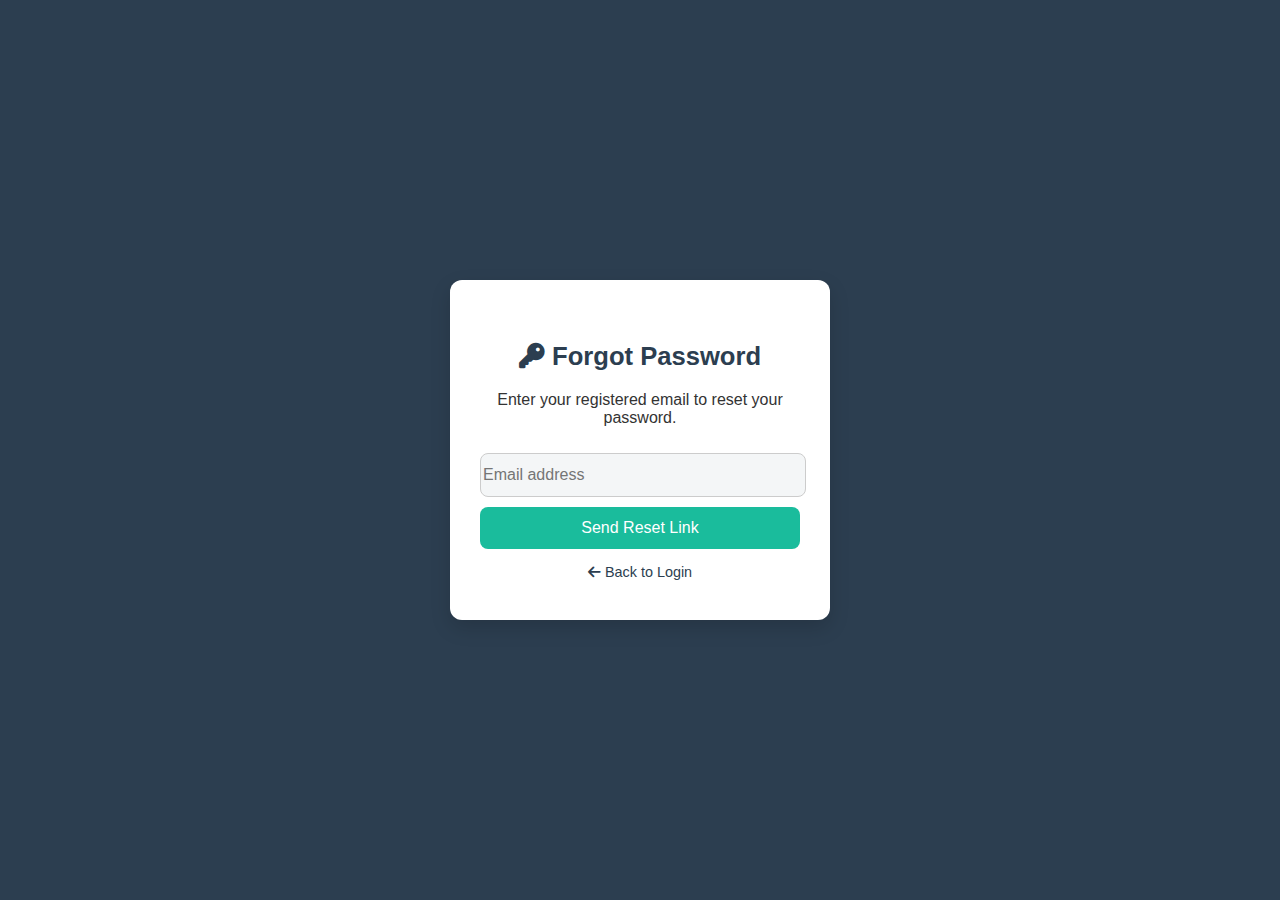
<file: forgot-password.html>
<!DOCTYPE html>
<html lang="en">
<head>
  <meta charset="UTF-8" />
  <meta name="viewport" content="width=device-width, initial-scale=1.0" />
  <title>HSMS</title>
  <link rel="stylesheet" href="https://cdnjs.cloudflare.com/ajax/libs/font-awesome/6.5.0/css/all.min.css" />
  <style>
    :root {
      --primary-color: #2c3e50;
      --accent-color: #1abc9c;
      --input-bg: #f4f6f7;
      --input-border: #ccc;
      --text-color: #333;
    }

    body {
      margin: 0;
      font-family: 'Segoe UI', sans-serif;
      background-color: var(--primary-color);
      display: flex;
      justify-content: center;
      align-items: center;
      height: 100vh;
      color: var(--text-color);
    }

    .forgot-container {
      background-color: white;
      padding: 40px 30px;
      border-radius: 12px;
      box-shadow: 0 8px 20px rgba(0, 0, 0, 0.15);
      width: 320px;
      text-align: center;
    }

    .forgot-container h2 {
      margin-bottom: 20px;
      font-size: 1.6rem;
      color: var(--primary-color);
    }

    .forgot-container input[type="email"] {
      width: 100%;
      padding: 12px 2px;
      margin: 10px 0;
      border: 1px solid var(--input-border);
      border-radius: 8px;
      background-color: var(--input-bg);
      font-size: 1rem;
      transition: border-color 0.3s ease;
    }

    .forgot-container input:focus {
      outline: none;
      border-color: var(--accent-color);
    }

    .forgot-container button {
      width: 100%;
      padding: 12px;
      background-color: var(--accent-color);
      color: white;
      border: none;
      border-radius: 8px;
      font-size: 1rem;
      cursor: pointer;
      transition: background-color 0.3s ease, transform 0.2s ease;
    }

    .forgot-container button:hover {
      background-color: #16a085;
      transform: scale(1.02);
    }

    .forgot-container .back-link {
      margin-top: 15px;
      font-size: 0.9rem;
    }

    .forgot-container .back-link a {
      color: var(--primary-color);
      text-decoration: none;
    }

    .forgot-container .back-link a:hover {
      text-decoration: underline;
    }
  </style>
</head>
<body>
  <div class="forgot-container">
    <h2><i class="fas fa-key"></i> Forgot Password</h2>
    <p>Enter your registered email to reset your password.</p>
    <input type="email" id="email" placeholder="Email address" />
    <button onclick="submitEmail()">Send Reset Link</button>

    <div class="back-link">
      <a href="index.html"><i class="fas fa-arrow-left"></i> Back to Login</a>
    </div>
  </div>

  <script>
    function submitEmail() {
      const email = document.getElementById("email").value;
      if (!email || !email.includes("@")) 
      {
        alert("Please enter a valid email address.");
        return;
      }

      // Simulate backend call
      alert("If this email is registered, a reset link will be sent.");
      // In a real app, you'd send this to your backend via fetch/AJAX
    }
  </script>
</body>
</html>
</file>
